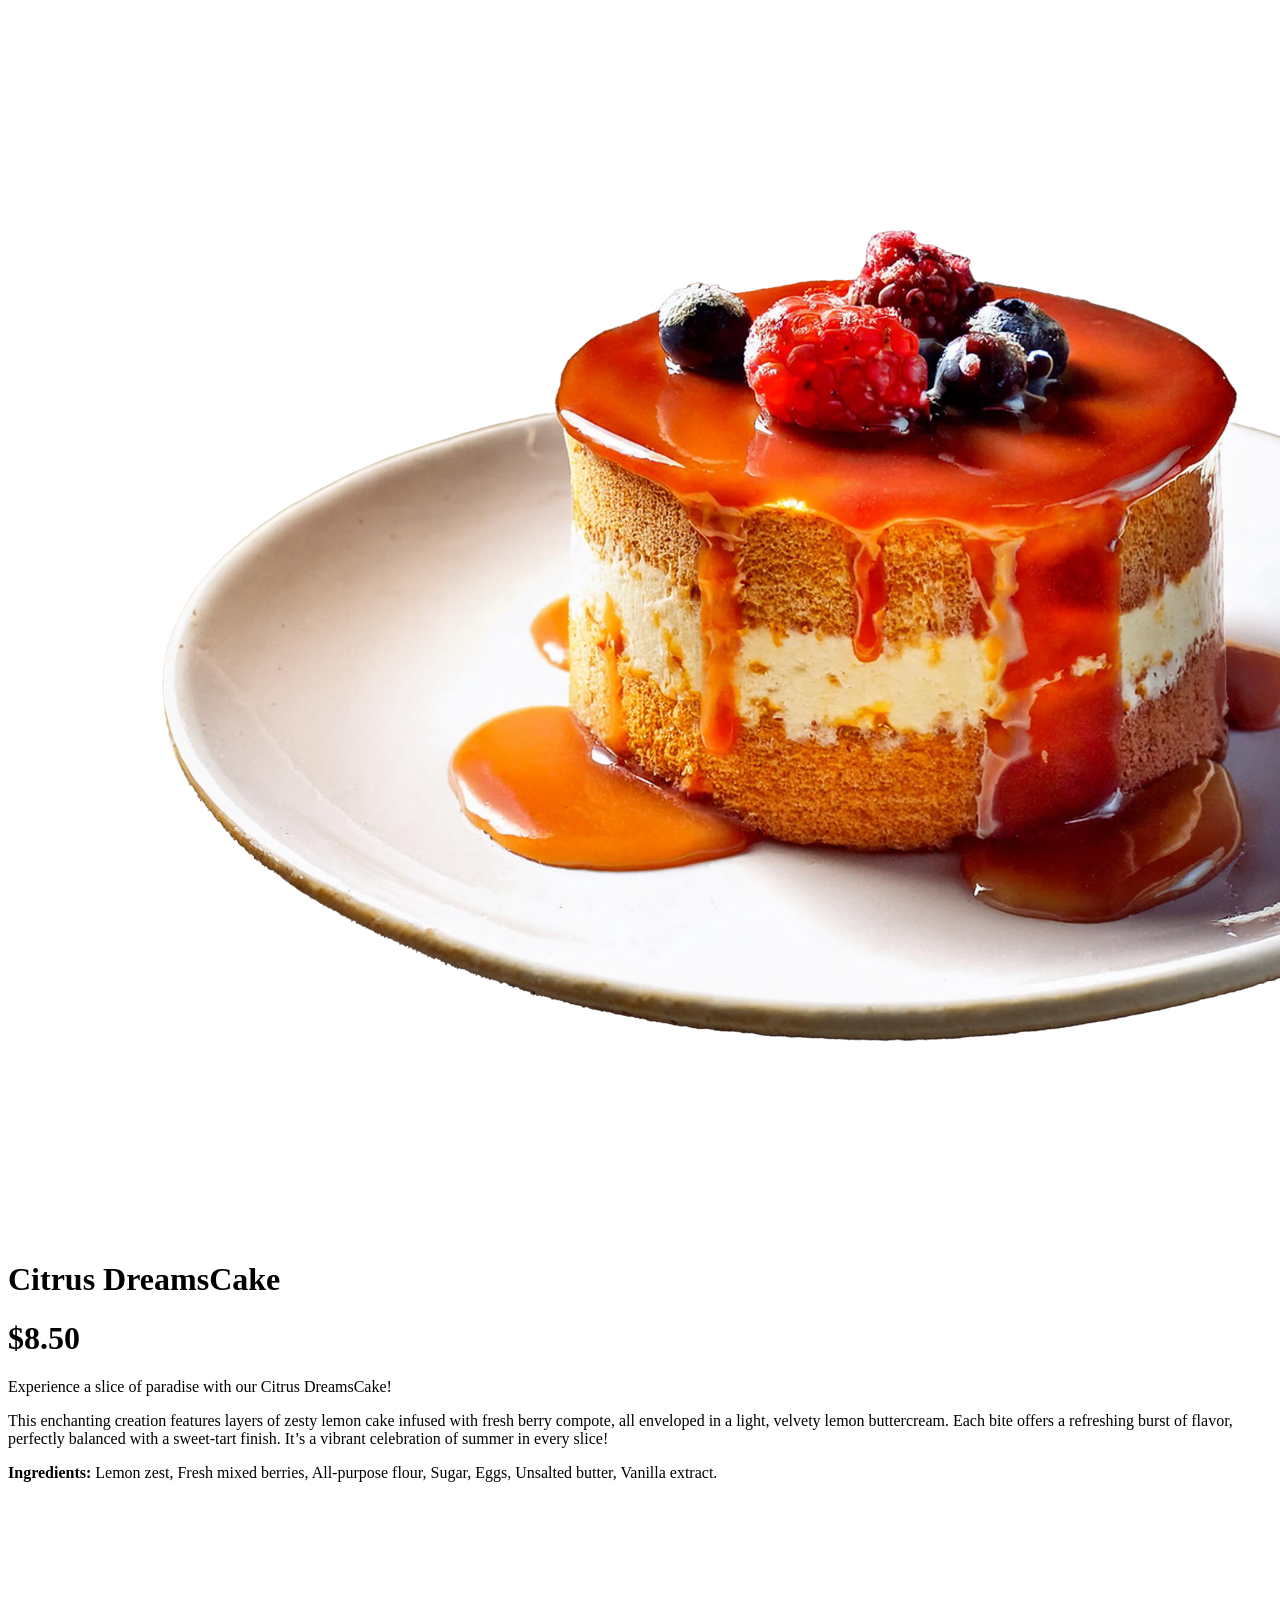
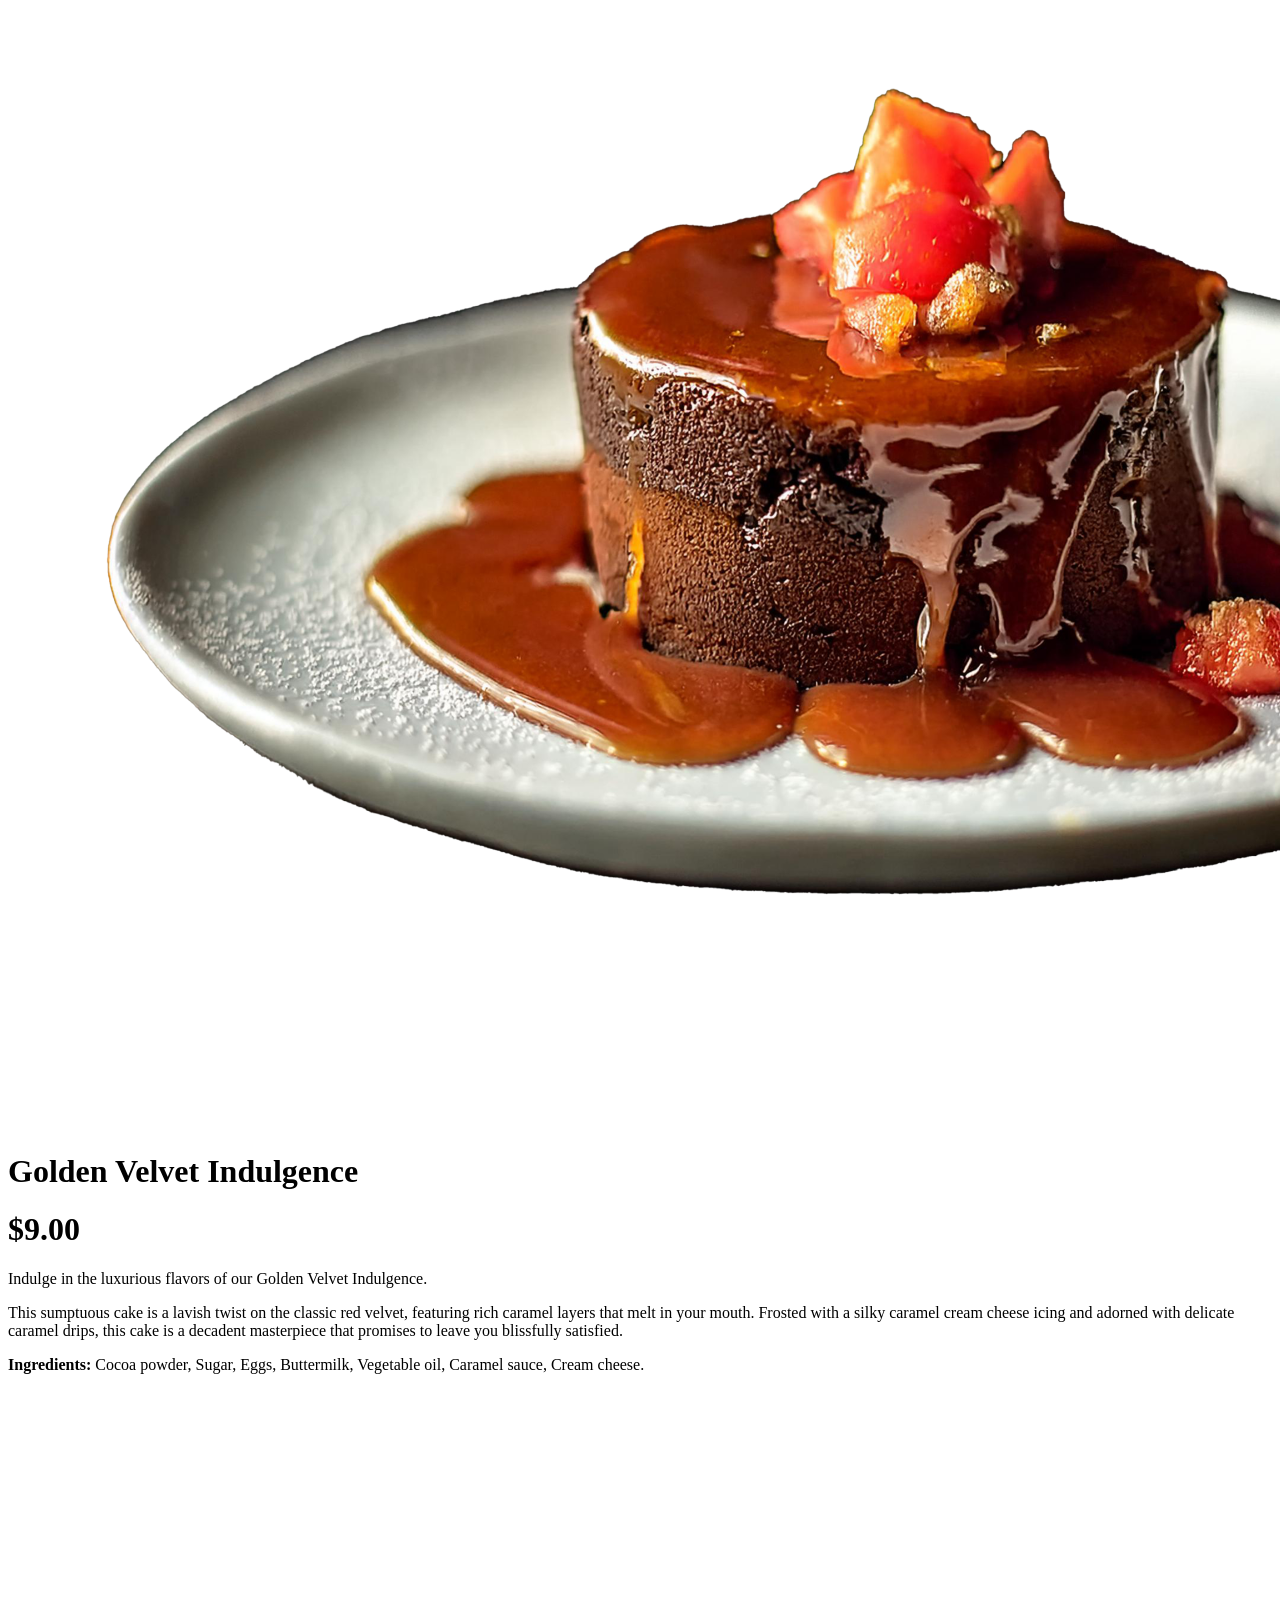
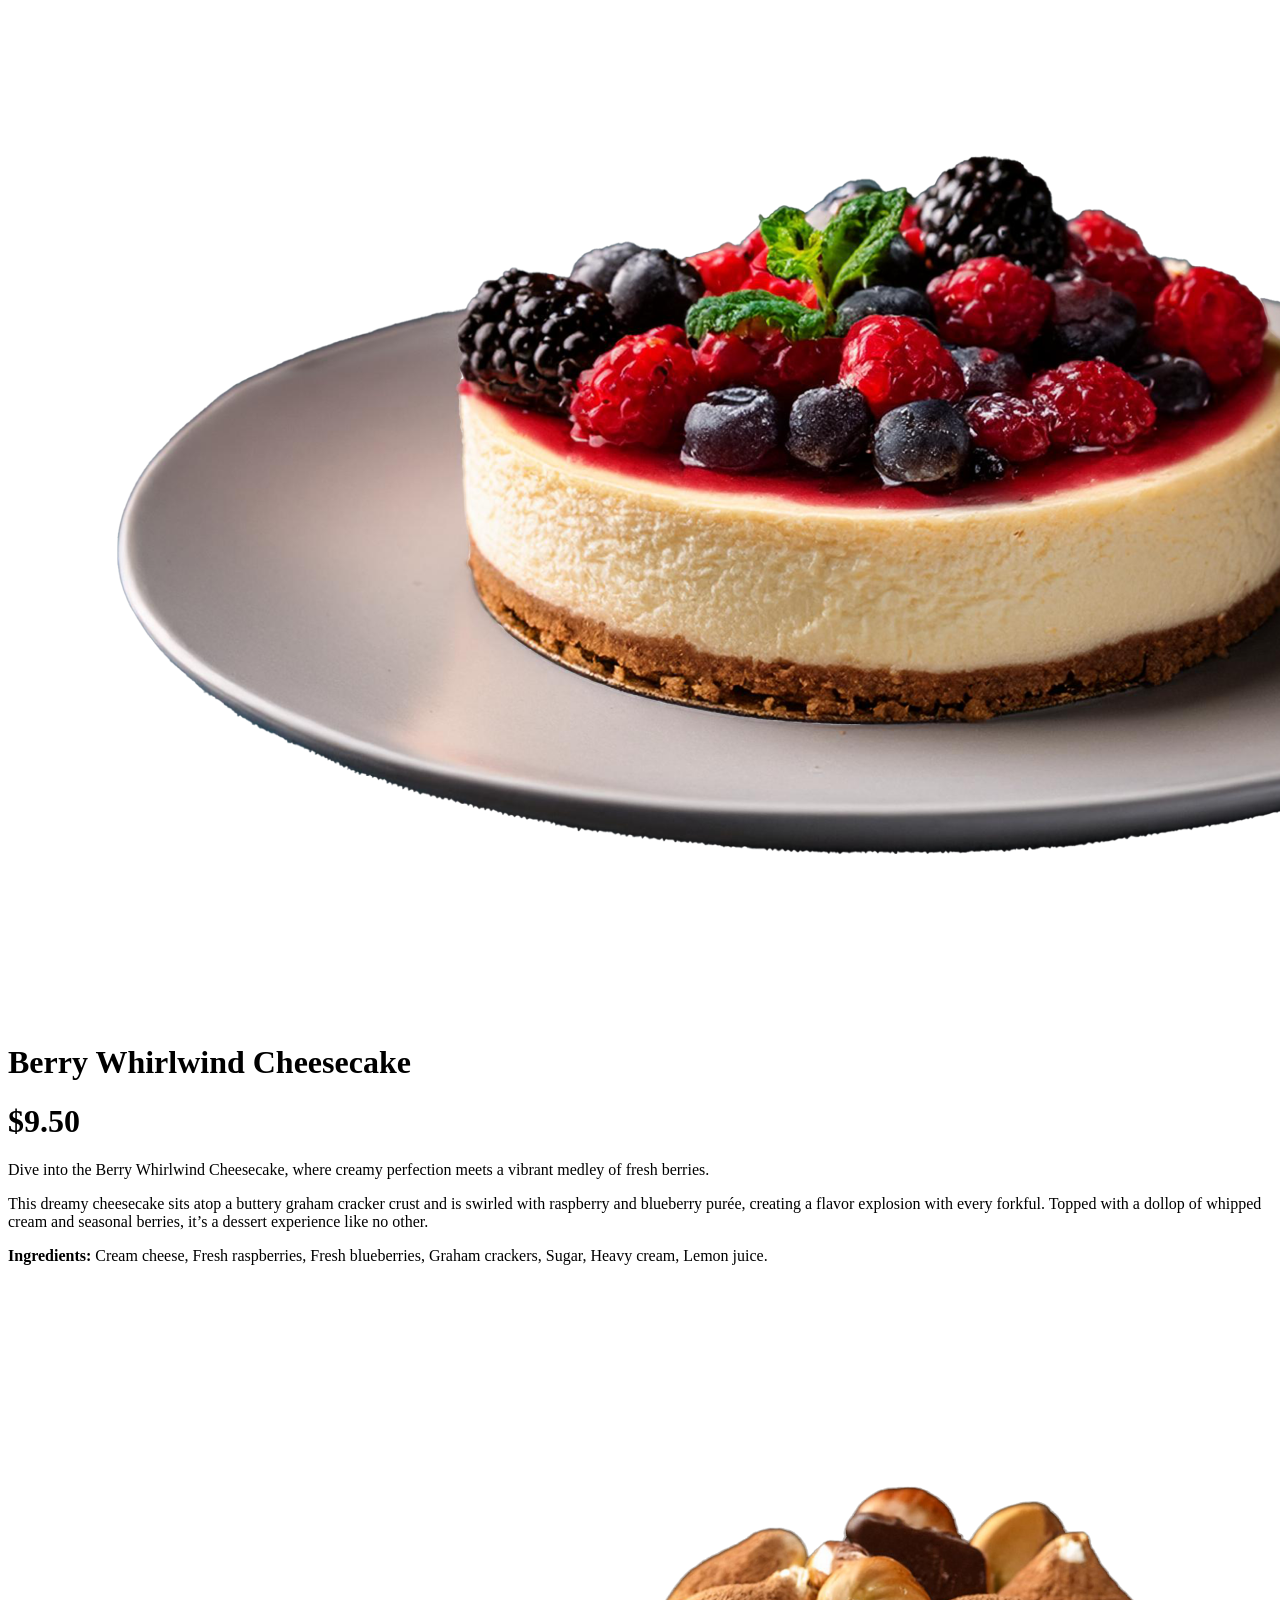
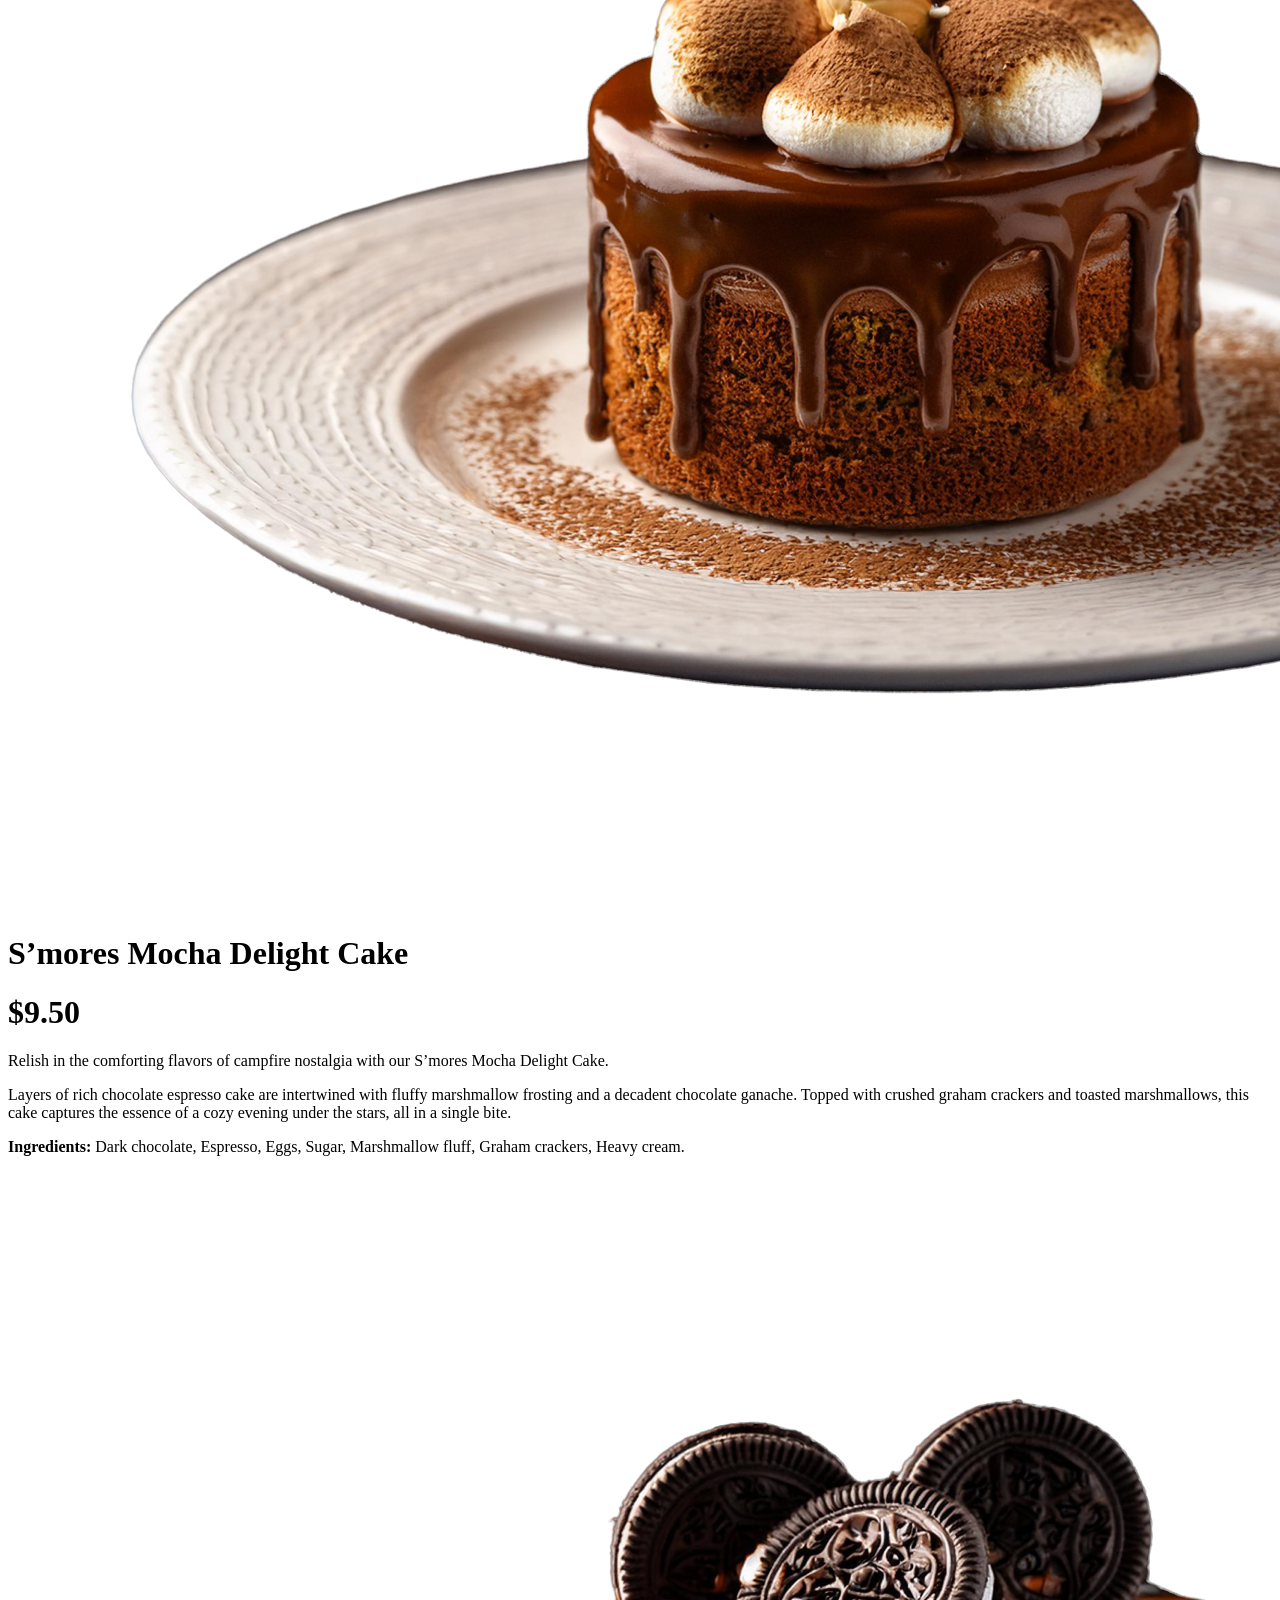
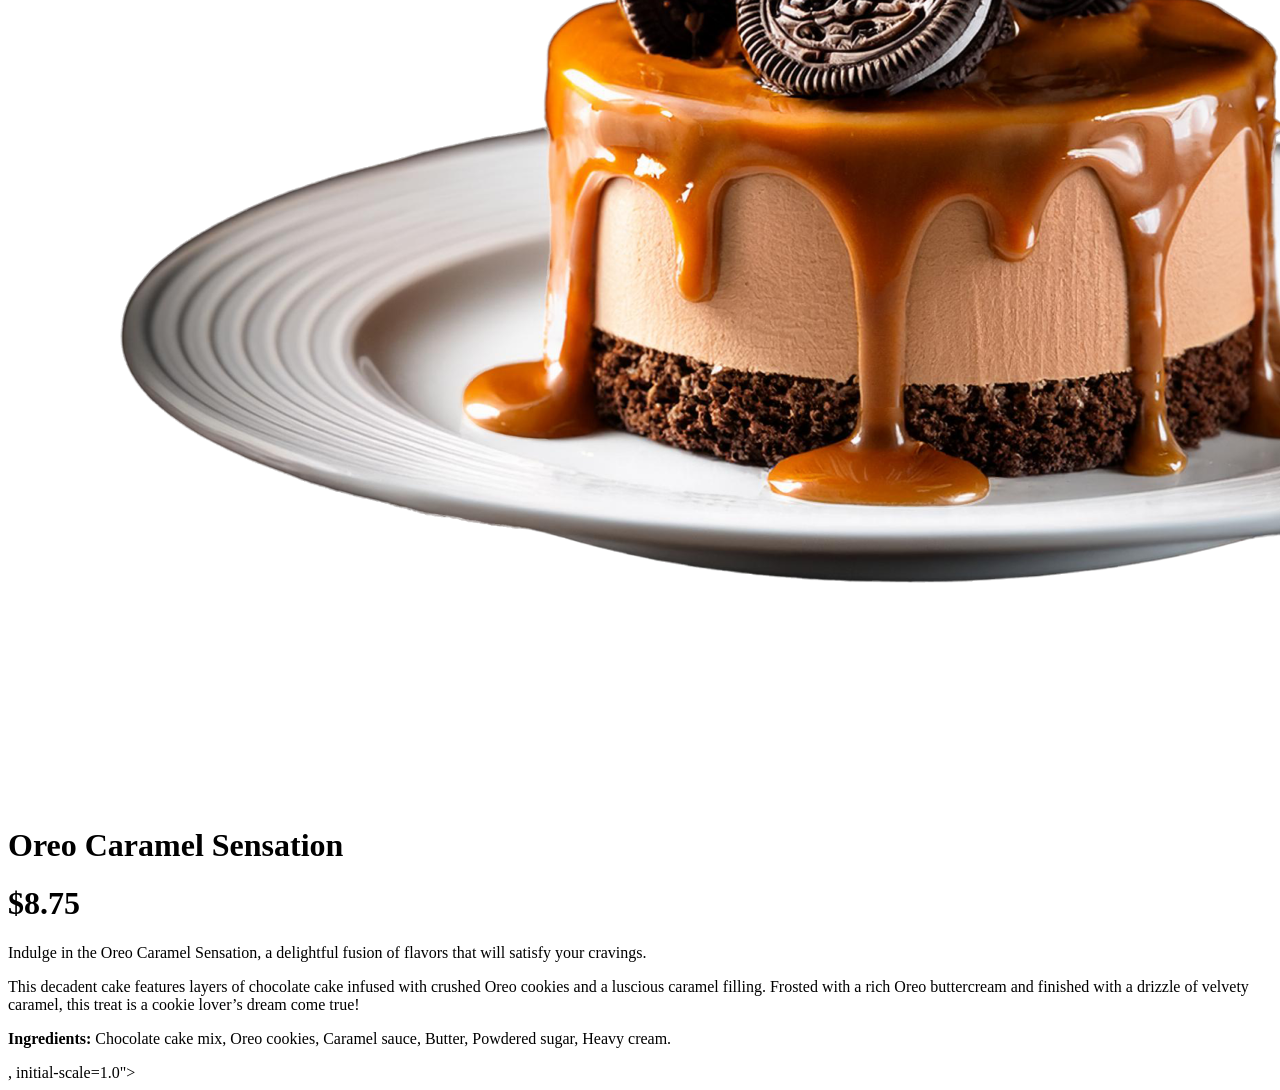
<file: src/template-backup.html>
<!DOCTYPE html>
<html lang="en">
  <head>
    <meta charset="UTF-8" />
    <meta name="viewport" content="width=
    <div class="cake-menu-container">
      <div class="sub-menu cake-class">
        <img src="citrus-cake.png" alt="" />
        <div class="sub-menu-details">
          <div class="sub-menu-item">
            <h1>Citrus DreamsCake</h1>
            <h1>$8.50</h1>
          </div>
          <p>Experience a slice of paradise with our Citrus DreamsCake!</p>
          <p>
            This enchanting creation features layers of zesty lemon cake infused
            with fresh berry compote, all enveloped in a light, velvety lemon
            buttercream. Each bite offers a refreshing burst of flavor,
            perfectly balanced with a sweet-tart finish. It’s a vibrant
            celebration of summer in every slice!
          </p>
          <p class="ingredients">
            <b>Ingredients:</b> Lemon zest, Fresh mixed berries, All-purpose
            flour, Sugar, Eggs, Unsalted butter, Vanilla extract.
          </p>
        </div>
      </div>
      <div class="sub-menu cake-class">
        <img src="golden-velvet-cake.png" alt="" />
        <div class="sub-menu-details">
          <div class="sub-menu-item">
            <h1>Golden Velvet Indulgence</h1>
            <h1>$9.00</h1>
          </div>
          <p>
            Indulge in the luxurious flavors of our Golden Velvet Indulgence.
          </p>
          <p>
            This sumptuous cake is a lavish twist on the classic red velvet,
            featuring rich caramel layers that melt in your mouth. Frosted with
            a silky caramel cream cheese icing and adorned with delicate caramel
            drips, this cake is a decadent masterpiece that promises to leave
            you blissfully satisfied.
          </p>
          <p class="ingredients">
            <b>Ingredients: </b>Cocoa powder, Sugar, Eggs, Buttermilk, Vegetable
            oil, Caramel sauce, Cream cheese.
          </p>
        </div>
      </div>
      <div class="sub-menu cake-class">
        <img src="berry-whildwing-cake.png" alt="" />
        <div class="sub-menu-details">
          <div class="sub-menu-item">
            <h1>Berry Whirlwind Cheesecake</h1>
            <h1>$9.50</h1>
          </div>
          <p>
            Dive into the Berry Whirlwind Cheesecake, where creamy perfection
            meets a vibrant medley of fresh berries.
          </p>
          <p>
            This dreamy cheesecake sits atop a buttery graham cracker crust and
            is swirled with raspberry and blueberry purée, creating a flavor
            explosion with every forkful. Topped with a dollop of whipped cream
            and seasonal berries, it’s a dessert experience like no other.
          </p>
          <p class="ingredients">
            <b>Ingredients: </b>Cream cheese, Fresh raspberries, Fresh
            blueberries, Graham crackers, Sugar, Heavy cream, Lemon juice.
          </p>
        </div>
      </div>
      <div class="sub-menu cake-class">
        <img src="smores-cake.png" alt="" />
        <div class="sub-menu-details">
          <div class="sub-menu-item">
            <h1>S’mores Mocha Delight Cake</h1>
            <h1>$9.50</h1>
          </div>
          <p>
            Relish in the comforting flavors of campfire nostalgia with our
            S’mores Mocha Delight Cake.
          </p>
          <p>
            Layers of rich chocolate espresso cake are intertwined with fluffy
            marshmallow frosting and a decadent chocolate ganache. Topped with
            crushed graham crackers and toasted marshmallows, this cake captures
            the essence of a cozy evening under the stars, all in a single bite.
          </p>
          <p class="ingredients">
            <b>Ingredients: </b>Dark chocolate, Espresso, Eggs, Sugar,
            Marshmallow fluff, Graham crackers, Heavy cream.
          </p>
        </div>
      </div>
      <div class="sub-menu cake-class">
        <img src="oreo-cake.png" alt="" />
        <div class="sub-menu-details">
          <div class="sub-menu-item">
            <h1>Oreo Caramel Sensation</h1>
            <h1>$8.75</h1>
          </div>
          <p>
            Indulge in the Oreo Caramel Sensation, a delightful fusion of
            flavors that will satisfy your cravings.
          </p>
          <p>
            This decadent cake features layers of chocolate cake infused with
            crushed Oreo cookies and a luscious caramel filling. Frosted with a
            rich Oreo buttercream and finished with a drizzle of velvety
            caramel, this treat is a cookie lover’s dream come true!
          </p>
          <p class="ingredients">
            <b>Ingredients: </b>Chocolate cake mix, Oreo cookies, Caramel sauce,
            Butter, Powdered sugar, Heavy cream.
          </p>
        </div>
      </div>
    </div>
    , initial-scale=1.0">
    <title>Document</title>
  </head>
  <body></body>
</html>
</file>
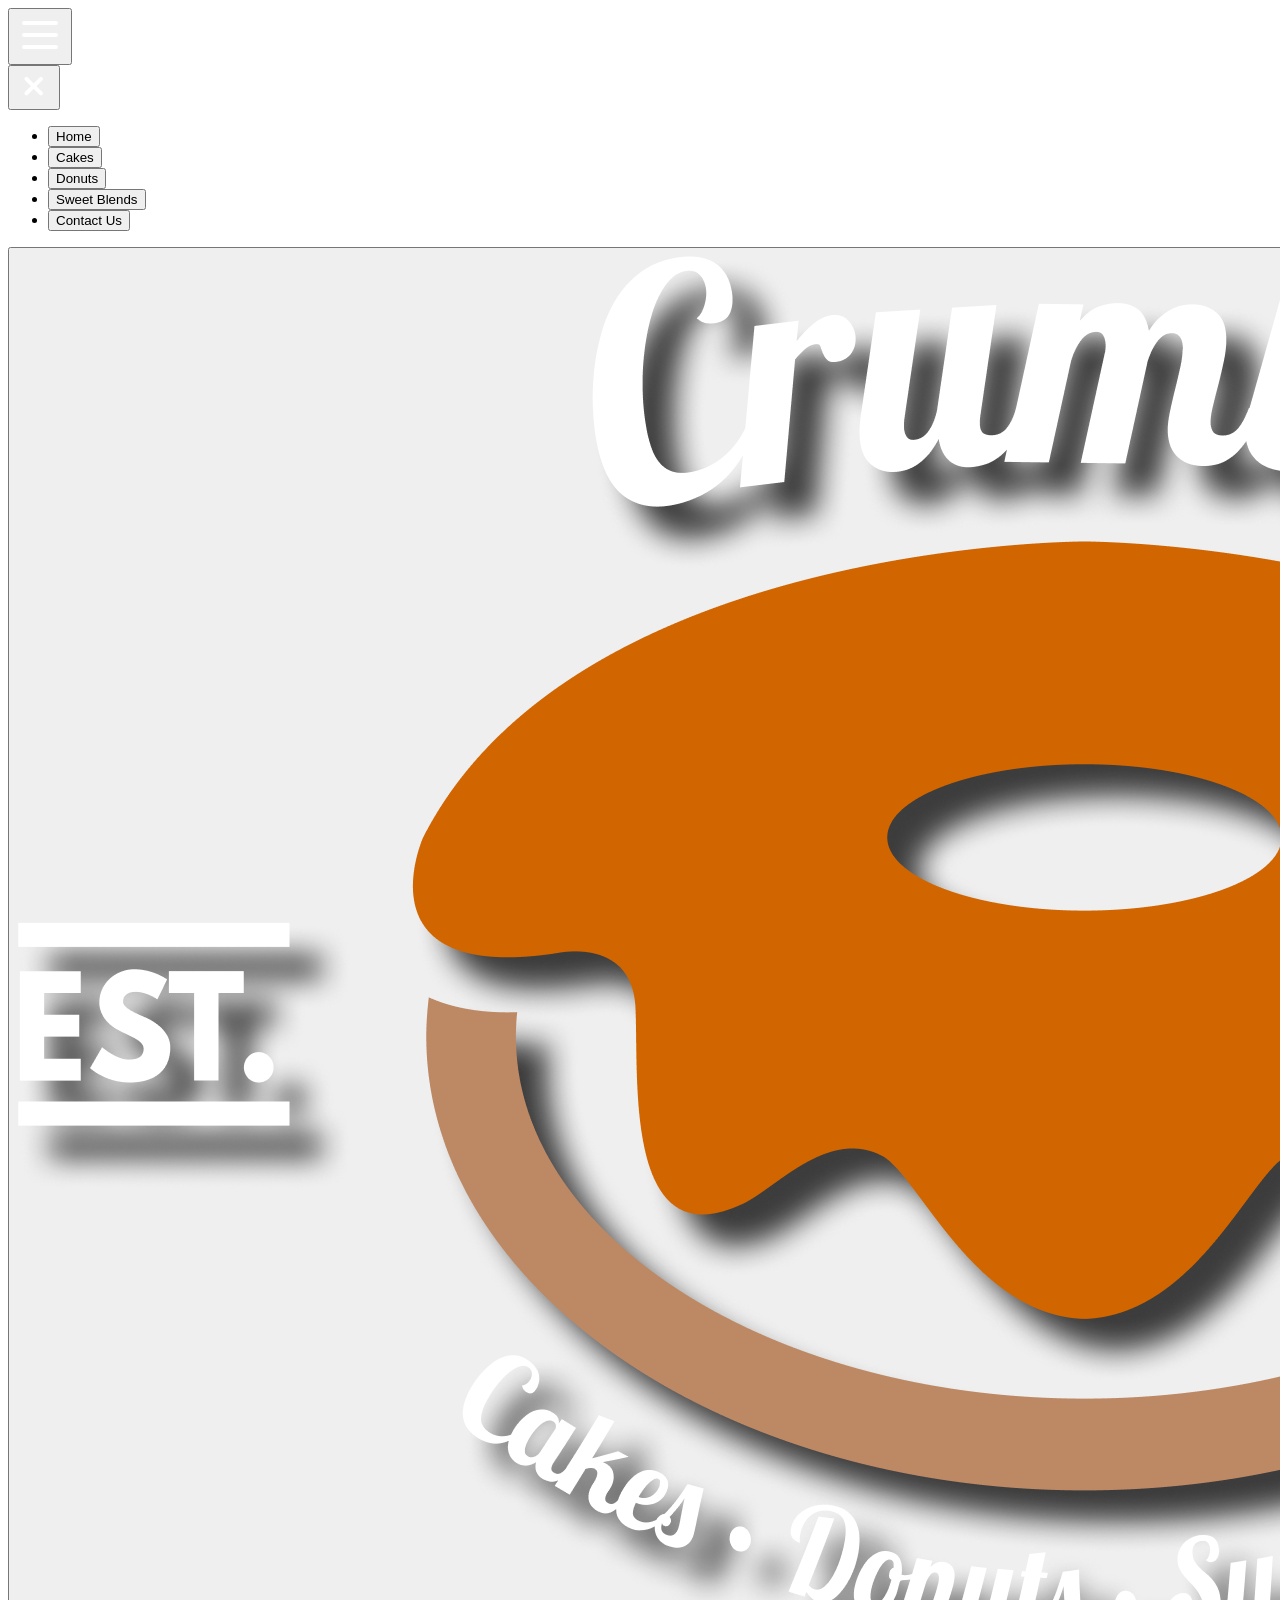
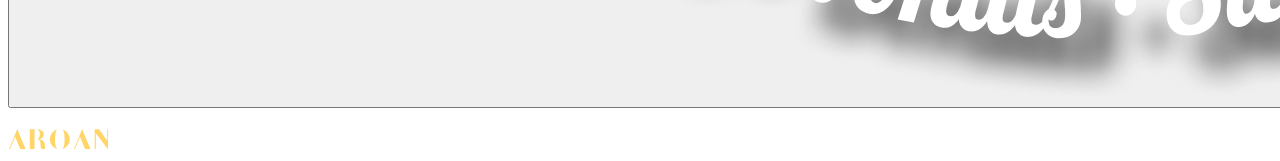
<file: src/template.html>
<!DOCTYPE html>
<html lang="en">
  <head>
    <meta charset="UTF-8" />
    <meta name="viewport" content="width=device-width, initial-scale=1.0" />
    <title>Crumble Cafe</title>
  </head>
  <body>
    <section class="hero">
      <header>
        <button class="hamburger-logo">
          <svg
            width="48"
            height="48"
            viewBox="0 0 48 48"
            fill="none"
            xmlns="http://www.w3.org/2000/svg"
          >
            <path
              d="M7.94922 11.9497H39.9492"
              stroke="white"
              stroke-width="4"
              stroke-linecap="round"
              stroke-linejoin="round"
            />
            <path
              d="M7.94922 23.9497H39.9492"
              stroke="white"
              stroke-width="4"
              stroke-linecap="round"
              stroke-linejoin="round"
            />
            <path
              d="M7.94922 35.9497H39.9492"
              stroke="white"
              stroke-width="4"
              stroke-linecap="round"
              stroke-linejoin="round"
            />
          </svg>
        </button>
        <nav class="nav dynamic-nav">
          <button class="close-button-mobile">
            <svg
              width="36"
              height="36"
              viewBox="0 0 36 36"
              fill="none"
              xmlns="http://www.w3.org/2000/svg"
            >
              <path
                d="M10.3984 10.8464L24.9818 25.4298"
                stroke="white"
                stroke-width="4"
                stroke-linecap="round"
                stroke-linejoin="round"
              />
              <path
                d="M10.3984 25.4298L24.9818 10.8464"
                stroke="white"
                stroke-width="4"
                stroke-linecap="round"
                stroke-linejoin="round"
              />
            </svg>
          </button>
          <ul>
            <li><button class="home-button">Home</button></li>
            <li><button class="cakes-menu-button">Cakes</button></li>
            <li><button class="donuts-menu-button">Donuts</button></li>
            <li>
              <button class="sweet-blends-menu-button">Sweet Blends</button>
            </li>
            <li><button class="contact-us">Contact Us</button></li>
          </ul>
        </nav>
      </header>
      <button class="hero-logo-button">
        <img src="crumble-logo.png" alt="Description" />
      </button>
    </section>
    <section class="background-image">
      <div class="gradient-bg"></div>
      <div class="image-bg"></div>
    </section>
    <section class="personal-logo">
      <a
        href="https://github.com/aroan-v/Crumble-Cafe-Page/tree/main"
        target="_blank"
      >
        <svg width="100" height="41" xmlns="http://www.w3.org/2000/svg">
          <image href="logo.svg" />
        </svg>
      </a>
    </section>
  </body>
</html>
</file>
